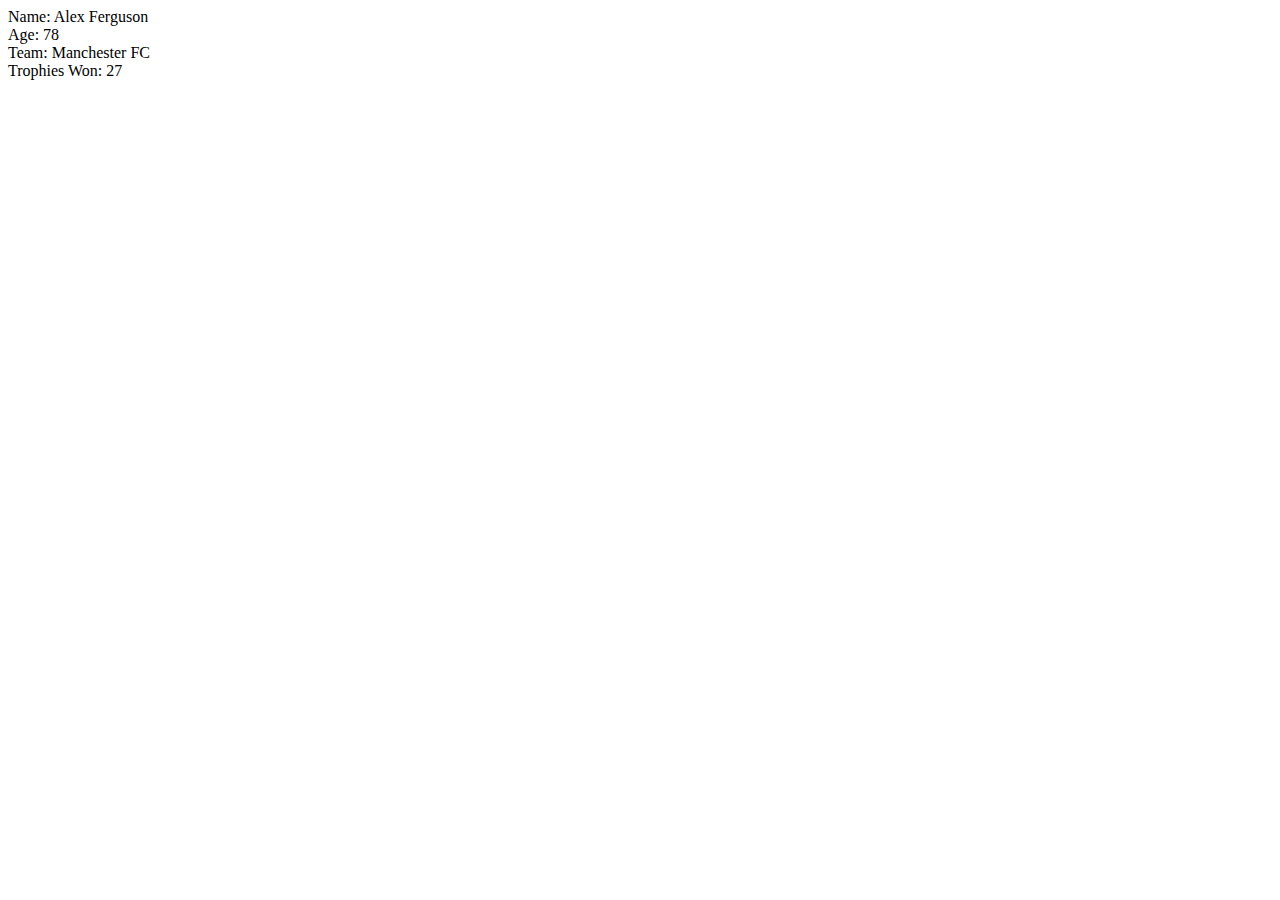
<file: Day 2/Lab 2/index.html>
<!DOCTYPE html>
<html lang="en">

<head>
    <meta charset="UTF-8">
    <meta name="viewport" content="width=device-width, initial-scale=1.0">
    <meta http-equiv="X-UA-Compatible" content="ie=edge">
    <script type="text/javascript" src="data.js"></script>
    <script type="text/javascript" src="app.js"></script>
    <link rel="stylesheet" href="style.css">
    <title>FootballPro</title>
</head>

<body>
    <header>
        <div class="manager-div">
            <div> <span> Name: </span><span id="manager-name">Manager Name goes here</span></div>
            <div><span>Age: </span><span id="manager-age">Manager Age goes here</span></div>
            <div><span>Team: </span><span id="manager-team">Manager Team goes here</span></div>
            <div> <span>Trophies Won: </span><span id="manager-trophies">Number of Trophies goes here</span></div>
        </div>
        <div class="coach-div"></div>
    </header>

    <script type="text/javascript" src="link.js"></script>
</body>

</html>
</file>
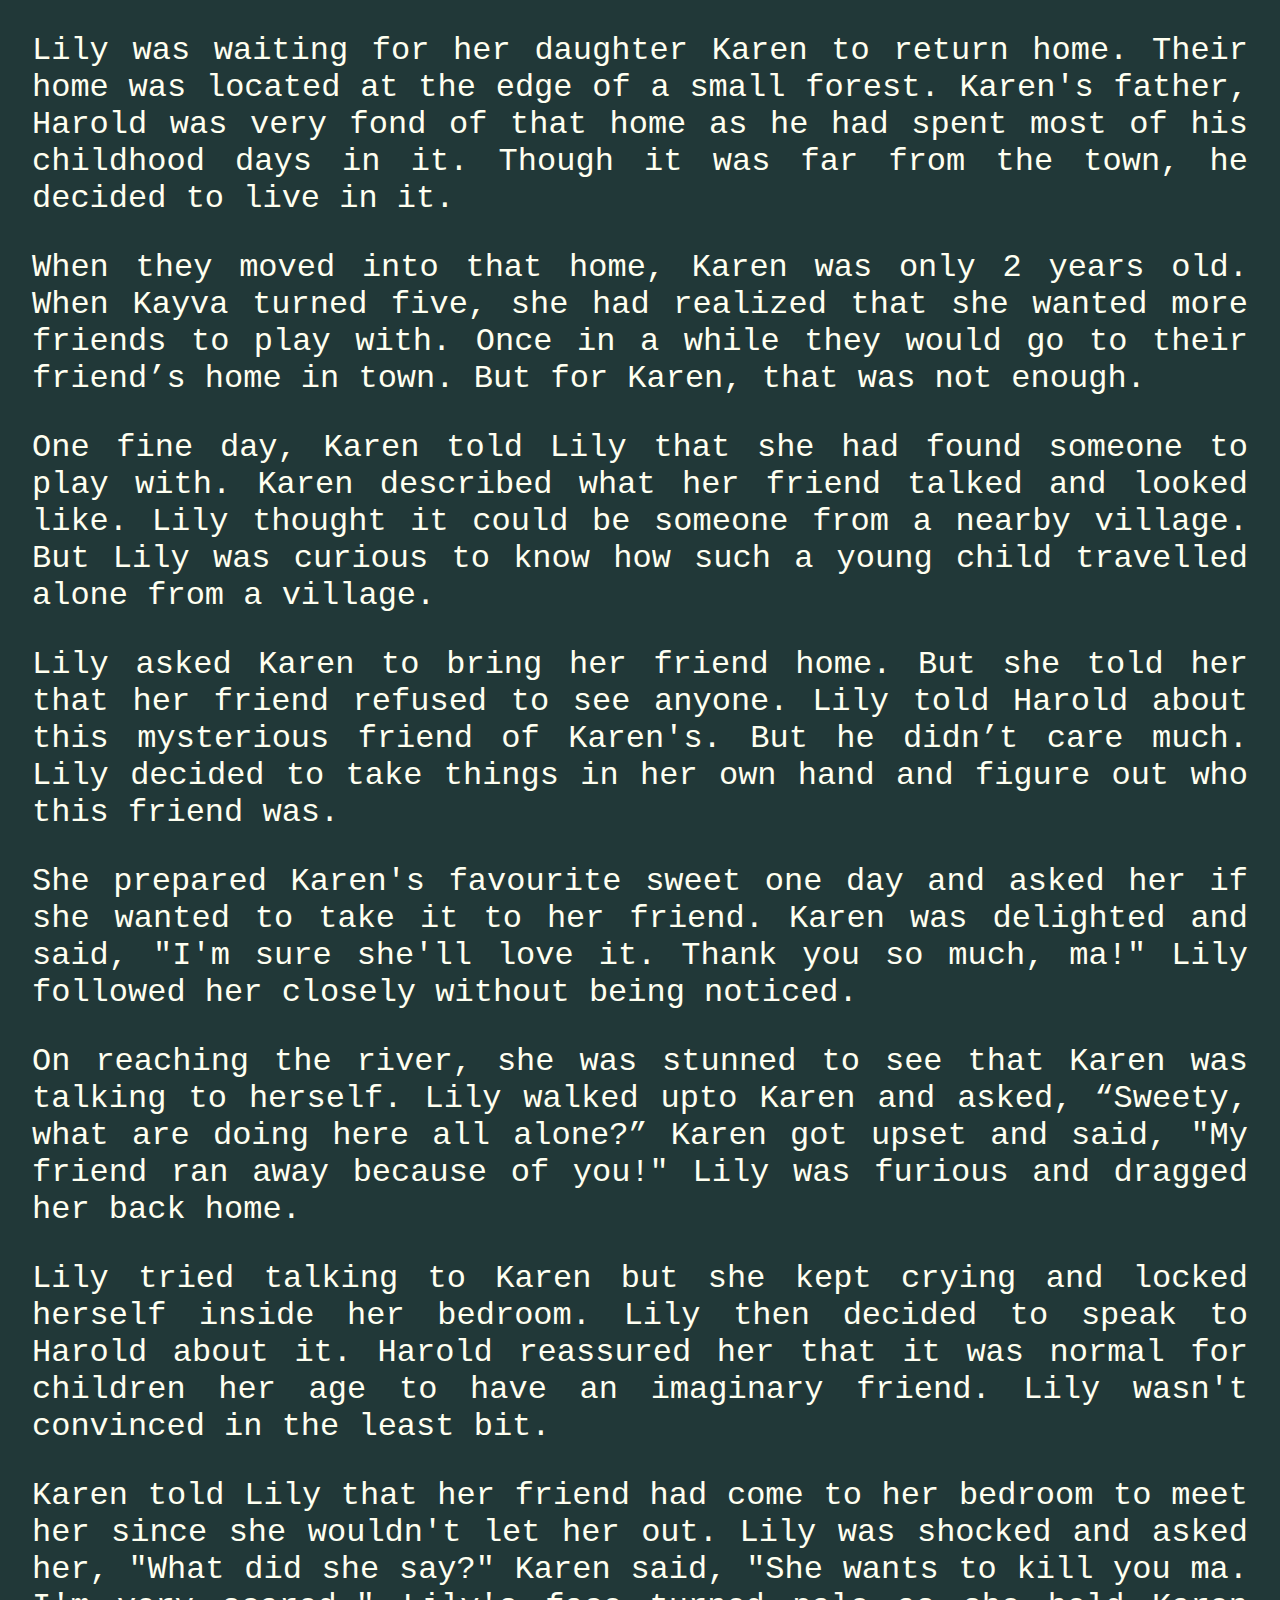
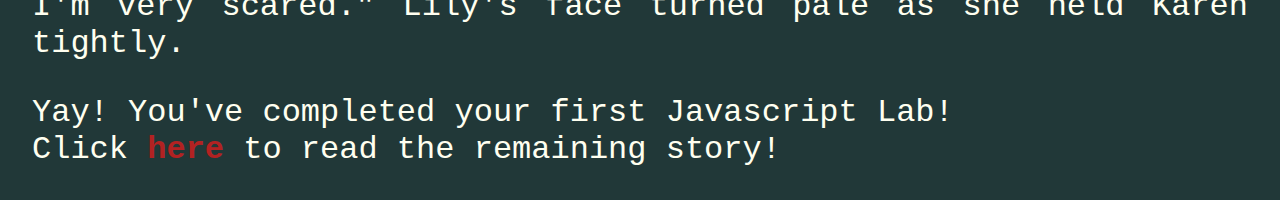
<file: Day 2/Lab 1/src/index.html>
<!DOCTYPE html>
<html lang="en">

<head>
    <meta charset="UTF-8">
    <meta name="viewport" content="width=device-width, initial-scale=1.0">
    <meta http-equiv="X-UA-Compatible" content="ie=edge">
    <script type="text/javascript" src="app.js"></script>
    <script type="module" src="link.js"></script>
    <link rel="stylesheet" href="style.css">
    <title>Karen's Friend</title>
</head>

<body>
    <div id="story">
        <p>
            Lily was waiting for her daughter Karen to return home. Their home was located at the edge of a
            small forest. Karen's father, Harold was very fond of that home as he had spent most of his childhood days
            in it. Though it was far from the town, he decided to live in it.
        </p>
    </div>
</body>

</html>
</file>
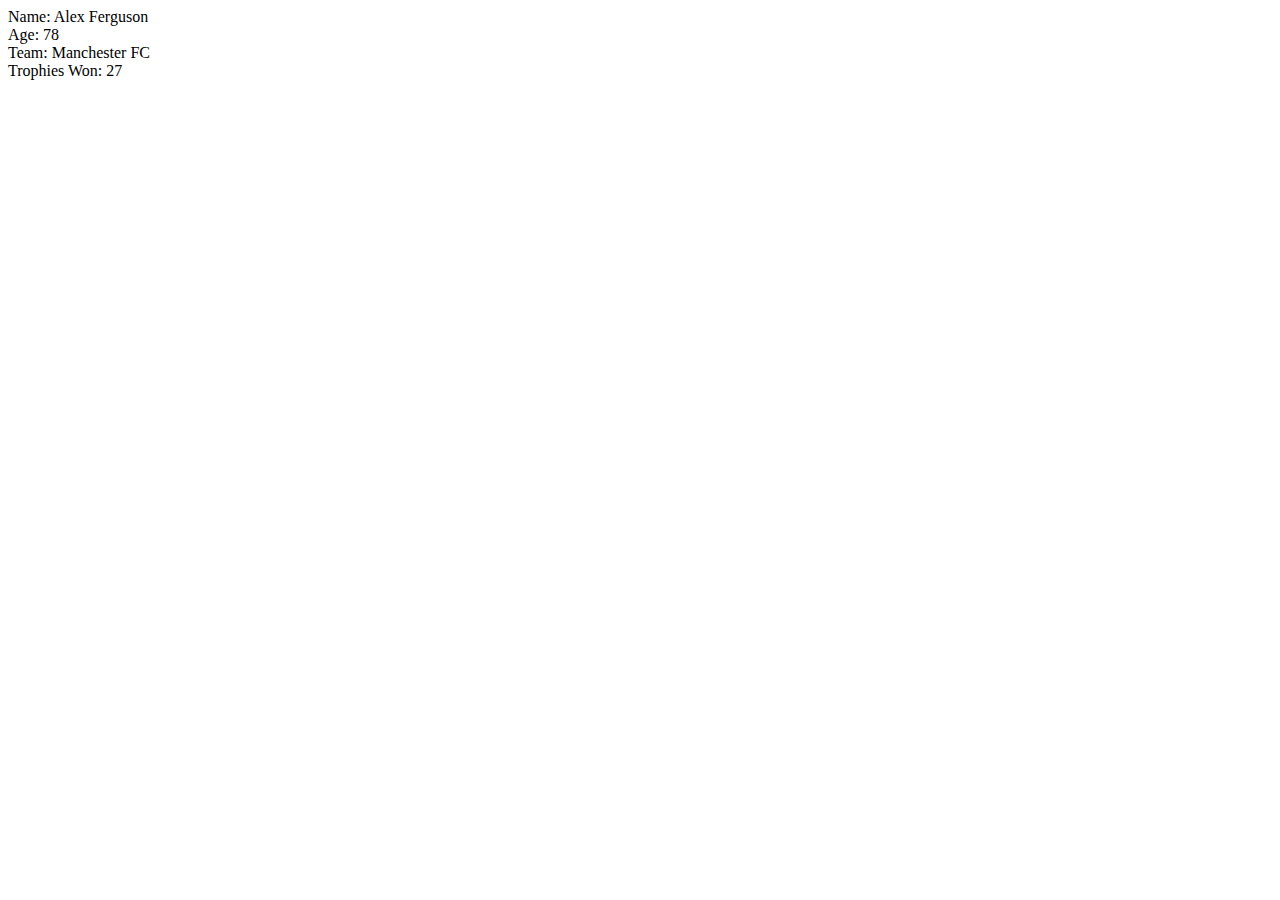
<file: Day 2/Lab 2/src/index.html>
<!DOCTYPE html>
<html lang="en">

<head>
    <meta charset="UTF-8">
    <meta name="viewport" content="width=device-width, initial-scale=1.0">
    <meta http-equiv="X-UA-Compatible" content="ie=edge">
    <script type="text/javascript" src="/Day 2/Lab 2/src/data.js"></script>
    <script type="text/javascript" src="/Day 2/Lab 2/src/app.js"></script>
    <link rel="stylesheet" href="/Day 2/Lab 2/src/style.css">
    <title>FootballPro</title>
</head>

<body>
    <header>
        <div class="manager-div">
            <div> <span> Name: </span><span id="manager-name">Manager Name goes here</span></div>
            <div><span>Age: </span><span id="manager-age">Manager Age goes here</span></div>
            <div><span>Team: </span><span id="manager-team">Manager Team goes here</span></div>
            <div> <span>Trophies Won: </span><span id="manager-trophies">Number of Trophies goes here</span></div>
        </div>
        <div class="coach-div"></div>
    </header>

    <script type="text/javascript" src="/Day 2/Lab 2/src/link.js"></script>
</body>

</html>
</file>
<file: Day 2/Lab 2/style.css>
.manager-div {
    display: flex;
    flex-direction: column;
}
</file>
<file: Day 2/Lab 1/src/style.css>
* {
    padding: 0;
    margin: 0;
    background-color: rgb(33, 56, 56);
}

p {
    margin: 2rem;
    font-family: 'Courier New', Courier, monospace;
    font-size: xx-large;
    text-align: justify;
    text-justify: inter-word;
    color: ivory;
}

a {
    text-decoration: none;
    color: firebrick;
    font-weight: bold;
}
</file>
<file: Day 2/Lab 2/src/style.css>
.manager-div {
    display: flex;
    flex-direction: column;
}
</file>
